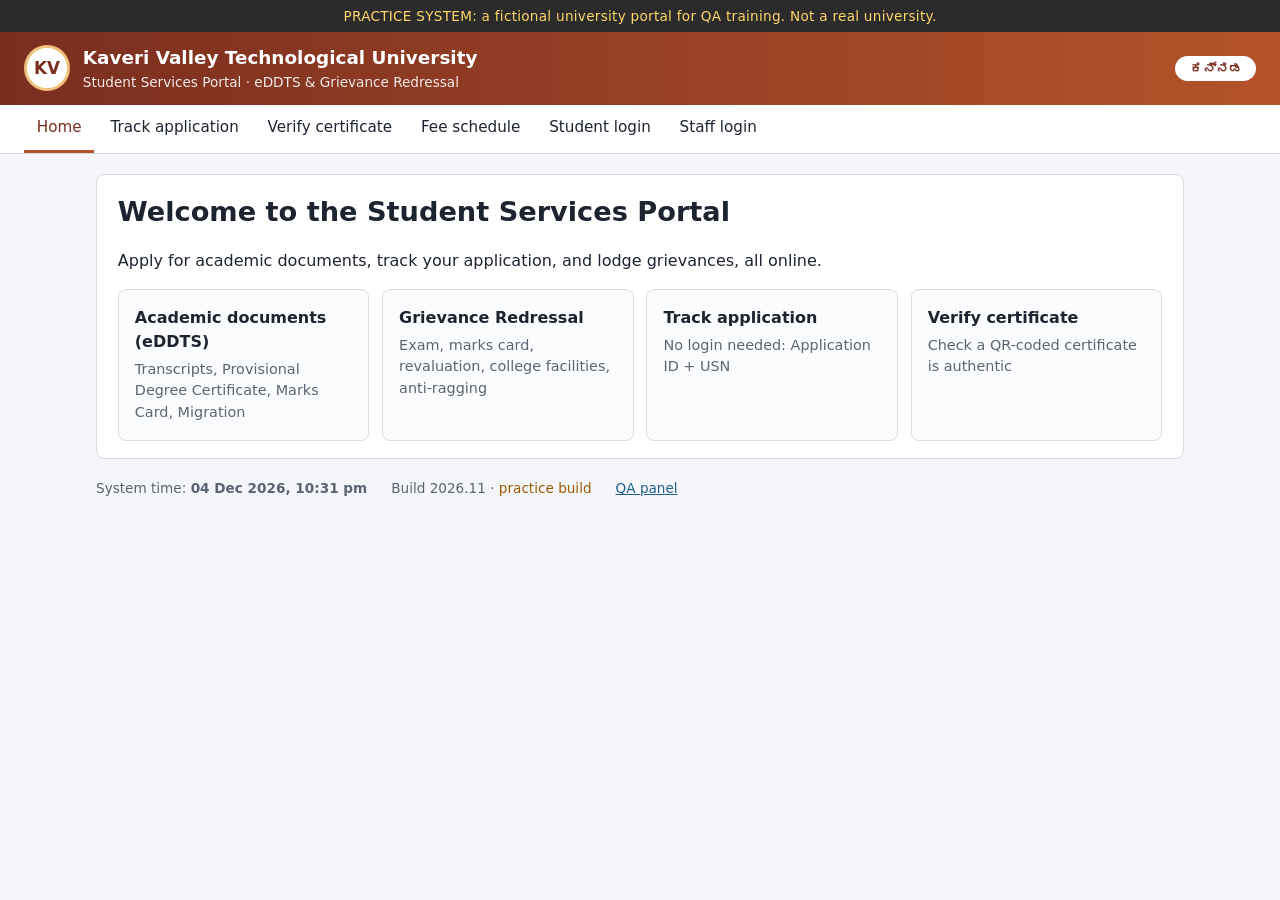
<file: demo_site/index.html>
<!DOCTYPE html>
<html lang="en">
<head>
  <meta charset="utf-8">
  <meta name="viewport" content="width=device-width, initial-scale=1">
  <meta name="robots" content="noindex">
  <title>KVTU Practice Portal</title>
  <link rel="icon" href="data:image/svg+xml,%3Csvg xmlns=%22http://www.w3.org/2000/svg%22 viewBox=%220 0 16 16%22%3E%3Ccircle cx=%228%22 cy=%228%22 r=%228%22 fill=%22%237a2e1f%22/%3E%3C/svg%3E">
  <link rel="stylesheet" href="css/site.css">
</head>
<body>
  <!-- Kaveri Valley Technological University (KVTU) is FICTIONAL: a practice system for QA training. -->
  <div id="app"><noscript>This practice portal needs JavaScript.</noscript></div>
  <script src="js/store.js"></script>
  <script src="js/i18n.js"></script>
  <script src="js/app.js"></script>
  <script src="js/edd.js"></script>
  <script src="js/grv.js"></script>
  <script src="js/admin.js"></script>
</body>
</html>
</file>
<file: demo_site/css/site.css>
/* KVTU practice portal: deliberately plain, government-portal style. */
:root {
  --ink: #1d2430; --muted: #5b6472; --line: #d7dce3; --bg: #f4f6f9; --card: #ffffff;
  --brand: #7a2e1f; --brand-2: #b4532a; --accent: #1f5f8b; --ok: #1e6b3a; --ok-bg: #e3f3e8;
  --warn: #7a5200; --warn-bg: #fff3d6; --bad: #9c1c1c; --bad-bg: #fde8e8; --info-bg: #e7f0f8;
  --radius: 8px;
}
* { box-sizing: border-box; }
html { font-size: 16px; }
body { margin: 0; font-family: "Noto Sans", "Noto Sans Kannada", system-ui, -apple-system, "Segoe UI", sans-serif;
  color: var(--ink); background: var(--bg); line-height: 1.5; }
a { color: var(--accent); }
h1 { font-size: 1.45rem; margin: 0 0 .6rem; }
h2 { font-size: 1.12rem; margin: 1.1rem 0 .5rem; }
.practice-banner { background: #2b2b2b; color: #ffd76a; text-align: center; font-size: .85rem; padding: .35rem .8rem; letter-spacing: .02em; }
header.top { display: flex; justify-content: space-between; align-items: center; gap: 1rem; padding: .8rem 1.5rem;
  background: linear-gradient(90deg, var(--brand), var(--brand-2)); color: #fff; flex-wrap: wrap; }
.brand { display: flex; gap: .8rem; align-items: center; }
.logo { width: 46px; height: 46px; border-radius: 50%; background: #fff; color: var(--brand); display: grid; place-items: center;
  font-weight: 800; font-size: 1.05rem; border: 3px solid #f1c27d; }
.uni { font-weight: 700; font-size: 1.15rem; }
.sub { font-size: .85rem; opacity: .9; }
.top-right { display: flex; gap: .8rem; align-items: center; flex-wrap: wrap; }
.who { font-size: .9rem; }
.lang { background: #fff; color: var(--brand); border: 0; border-radius: 20px; padding: .3rem .9rem; font-weight: 700; cursor: pointer; }
.top .link { color: #fff; }
nav.main-nav { background: #fff; border-bottom: 1px solid var(--line); padding: 0 1.5rem; display: flex; gap: .2rem; flex-wrap: wrap; }
nav.main-nav a { padding: .7rem .8rem; text-decoration: none; color: var(--ink); border-bottom: 3px solid transparent; font-size: .95rem; }
nav.main-nav a.active, nav.main-nav a:hover { border-bottom-color: var(--brand-2); color: var(--brand); }
main { max-width: 1120px; margin: 1.2rem auto; padding: 0 1rem; outline: none; }
.card { background: var(--card); border: 1px solid var(--line); border-radius: var(--radius); padding: 1.1rem 1.3rem; margin-bottom: 1rem; }
.card.narrow { max-width: 560px; margin-left: auto; margin-right: auto; }
.hero h1 { font-size: 1.7rem; }
.tiles { display: grid; grid-template-columns: repeat(auto-fit, minmax(220px, 1fr)); gap: .8rem; margin-top: 1rem; }
.tile { display: flex; flex-direction: column; gap: .3rem; padding: 1rem; border: 1px solid var(--line); border-radius: var(--radius);
  text-decoration: none; color: var(--ink); background: #fbfcfd; }
.tile:hover { border-color: var(--brand-2); }
.tile span { color: var(--muted); font-size: .9rem; }
.field { display: flex; flex-direction: column; gap: .25rem; margin-bottom: .8rem; }
.field label { font-weight: 600; font-size: .92rem; }
.field.check { flex-direction: row; align-items: center; gap: .5rem; }
.field.check label { font-weight: 400; }
.help { color: var(--muted); font-size: .82rem; }
input, select, textarea { font: inherit; padding: .5rem .6rem; border: 1px solid #b8c0cb; border-radius: 6px; background: #fff; color: var(--ink); width: 100%; }
input[type=radio], input[type=checkbox] { width: auto; }
input:focus, select:focus, textarea:focus, button:focus-visible, a:focus-visible { outline: 3px solid #f1a33c; outline-offset: 1px; }
input[readonly] { background: #f0f2f5; }
.otp { font-size: 1.4rem; letter-spacing: .4em; text-align: center; max-width: 220px; }
form.inline { display: flex; gap: .8rem; align-items: flex-end; flex-wrap: wrap; }
form.inline .field { margin-bottom: 0; min-width: 180px; }
.two { display: grid; grid-template-columns: repeat(auto-fit, minmax(260px, 1fr)); gap: 0 1rem; }
.btn { display: inline-block; font: inherit; font-weight: 600; padding: .5rem 1rem; border-radius: 6px; border: 1px solid #b8c0cb;
  background: #fff; color: var(--ink); cursor: pointer; text-decoration: none; }
.btn:hover { background: #f2f4f7; }
.btn.primary { background: var(--accent); border-color: var(--accent); color: #fff; }
.btn.primary:hover { background: #174c70; }
.btn.danger { background: #fff; color: var(--bad); border-color: #e2a0a0; }
.btn[disabled] { opacity: .5; cursor: not-allowed; }
button.link { background: none; border: 0; color: var(--accent); cursor: pointer; padding: 0; font: inherit; text-decoration: underline; }
button.link.danger { color: var(--bad); }
.actions { display: flex; gap: .6rem; flex-wrap: wrap; margin-top: .6rem; }
.flash { padding: .7rem 1rem; border-radius: 6px; margin-bottom: 1rem; border: 1px solid; }
.flash.ok { background: var(--ok-bg); color: var(--ok); border-color: #b5dcc1; }
.flash.error { background: var(--bad-bg); color: var(--bad); border-color: #efb9b9; }
.note { background: var(--warn-bg); color: var(--warn); padding: .6rem .8rem; border-radius: 6px; }
.muted { color: var(--muted); }
.small { font-size: .85rem; }
.hint-low { color: #c9cdd3; font-size: .8rem; }        /* used only by the practice build */
.mono { font-family: ui-monospace, Consolas, monospace; word-break: break-all; }
.big { font-size: 1.5rem; font-weight: 700; }
.hidden { display: none; }
.sr-only { position: absolute; width: 1px; height: 1px; overflow: hidden; clip: rect(0 0 0 0); }
.pre { white-space: pre-wrap; background: #f8f9fb; padding: .7rem; border-radius: 6px; border: 1px solid var(--line); }
table.grid { width: 100%; border-collapse: collapse; margin: .6rem 0; font-size: .93rem; }
table.grid th, table.grid td { border-bottom: 1px solid var(--line); padding: .5rem .6rem; text-align: left; vertical-align: top; }
table.grid th { background: #f2f4f7; font-weight: 600; }
table.kv { border-collapse: collapse; margin: .5rem 0; }
table.kv th { text-align: left; padding: .3rem 1rem .3rem 0; color: var(--muted); font-weight: 600; vertical-align: top; }
table.kv td { padding: .3rem 0; }
.badge { display: inline-block; padding: .12rem .55rem; border-radius: 12px; font-size: .8rem; font-weight: 600; background: var(--info-bg); color: var(--accent); white-space: nowrap; }
.badge.green { background: var(--ok-bg); color: var(--ok); }
.badge.amber { background: var(--warn-bg); color: var(--warn); }
.badge.red { background: var(--bad-bg); color: var(--bad); }
.badge.grey { background: #eceff3; color: #4a5260; }
.row-head { display: flex; justify-content: space-between; align-items: center; gap: 1rem; flex-wrap: wrap; }
.profile { display: grid; grid-template-columns: repeat(auto-fit, minmax(200px, 1fr)); gap: .6rem; }
.profile div { display: flex; flex-direction: column; background: #f8f9fb; padding: .6rem .8rem; border-radius: 6px; }
.profile span { color: var(--muted); font-size: .82rem; }
.timeline { display: flex; list-style: none; padding: 0; margin: .8rem 0 0; gap: 0; flex-wrap: wrap; }
.timeline li { flex: 1; min-width: 110px; padding: .5rem .6rem; border-top: 4px solid var(--line); display: flex; flex-direction: column; font-size: .85rem; }
.timeline li.done { border-top-color: var(--ok); }
.timeline li span { color: var(--muted); }
.radios { border: 0; padding: 0; margin: 0 0 .6rem; display: flex; flex-direction: column; gap: .4rem; }
.radios legend { font-weight: 600; margin-bottom: .3rem; }
.fee { background: #f8f9fb; border: 1px solid var(--line); border-radius: 6px; padding: .7rem 1rem; margin-bottom: .8rem; max-width: 420px; }
.fee div { display: flex; justify-content: space-between; padding: .2rem 0; }
.fee .total { border-top: 1px solid var(--line); margin-top: .3rem; padding-top: .5rem; font-size: 1.1rem; }
.chips { display: flex; flex-wrap: wrap; gap: .6rem; margin-top: .6rem; }
.chip { display: flex; gap: .6rem; align-items: center; border: 1px solid var(--line); border-radius: 6px; padding: .4rem .6rem; background: #fbfcfd; }
.chip img { width: 48px; height: 48px; object-fit: cover; border-radius: 4px; }
.chip span { display: block; color: var(--muted); font-size: .8rem; }
.pdf-thumb { width: 48px; height: 48px; display: grid; place-items: center; background: #fde8e8; color: var(--bad); font-weight: 800; border-radius: 4px; font-size: .8rem; }
.split { display: grid; grid-template-columns: 1fr 1fr; gap: 1rem; }
@media (max-width: 760px) { .split { grid-template-columns: 1fr; } }
.cert { display: flex; gap: 1rem; align-items: center; flex-wrap: wrap; }
.qr { width: 130px; height: 130px; background: #fff; border: 6px solid #fff; outline: 1px solid var(--line); fill: #111; }
.gateway .gw-head { background: #1c3f73; color: #fff; padding: .5rem .8rem; border-radius: 6px; font-weight: 700; margin-bottom: .8rem; }
.dispatch-row { display: flex; gap: .8rem; align-items: center; justify-content: space-between; border-bottom: 1px solid var(--line); padding: .7rem 0; flex-wrap: wrap; }
.dispatch-row input { max-width: 220px; }
.thread { list-style: none; padding: 0; }
.thread li { border-left: 3px solid var(--line); padding: .3rem .8rem; margin-bottom: .6rem; }
.audit { font-size: .85rem; color: var(--muted); }
.accept { background: var(--info-bg); padding: .8rem 1rem; border-radius: 6px; margin-top: 1rem; }
.stars { border: 0; padding: 0; display: flex; gap: .8rem; flex-wrap: wrap; color: #b07800; }
.metrics { display: grid; grid-template-columns: repeat(auto-fit, minmax(170px, 1fr)); gap: .6rem; margin: .6rem 0; }
.metric { background: #f8f9fb; border: 1px solid var(--line); border-radius: 6px; padding: .6rem .8rem; display: flex; flex-direction: column; }
.metric span { color: var(--muted); font-size: .82rem; }
.metric b { font-size: 1.5rem; }
.metric.red b { color: var(--bad); }
.qa .tabs { display: flex; gap: .3rem; flex-wrap: wrap; border-bottom: 1px solid var(--line); margin-bottom: .8rem; }
.qa .tabs a { padding: .4rem .8rem; text-decoration: none; border: 1px solid transparent; border-bottom: 0; border-radius: 6px 6px 0 0; }
.qa .tabs a.active { border-color: var(--line); background: #fff; font-weight: 600; }
.files li { margin: .3rem 0; }
details summary { cursor: pointer; color: var(--accent); margin: .5rem 0; }
.waiver { margin-top: 1rem; }
footer.foot { max-width: 1120px; margin: 1rem auto 2rem; padding: 0 1rem; display: flex; gap: 1.5rem; flex-wrap: wrap; color: var(--muted); font-size: .85rem; }
.mode-buggy { color: #9a5b00; }
.mode-correct { color: var(--ok); }
.error-card pre { white-space: pre-wrap; color: var(--bad); }
@media print { .practice-banner, header.top, nav.main-nav, footer.foot, .no-print { display: none !important; } body { background: #fff; } .card { border: 0; } }
</file>
